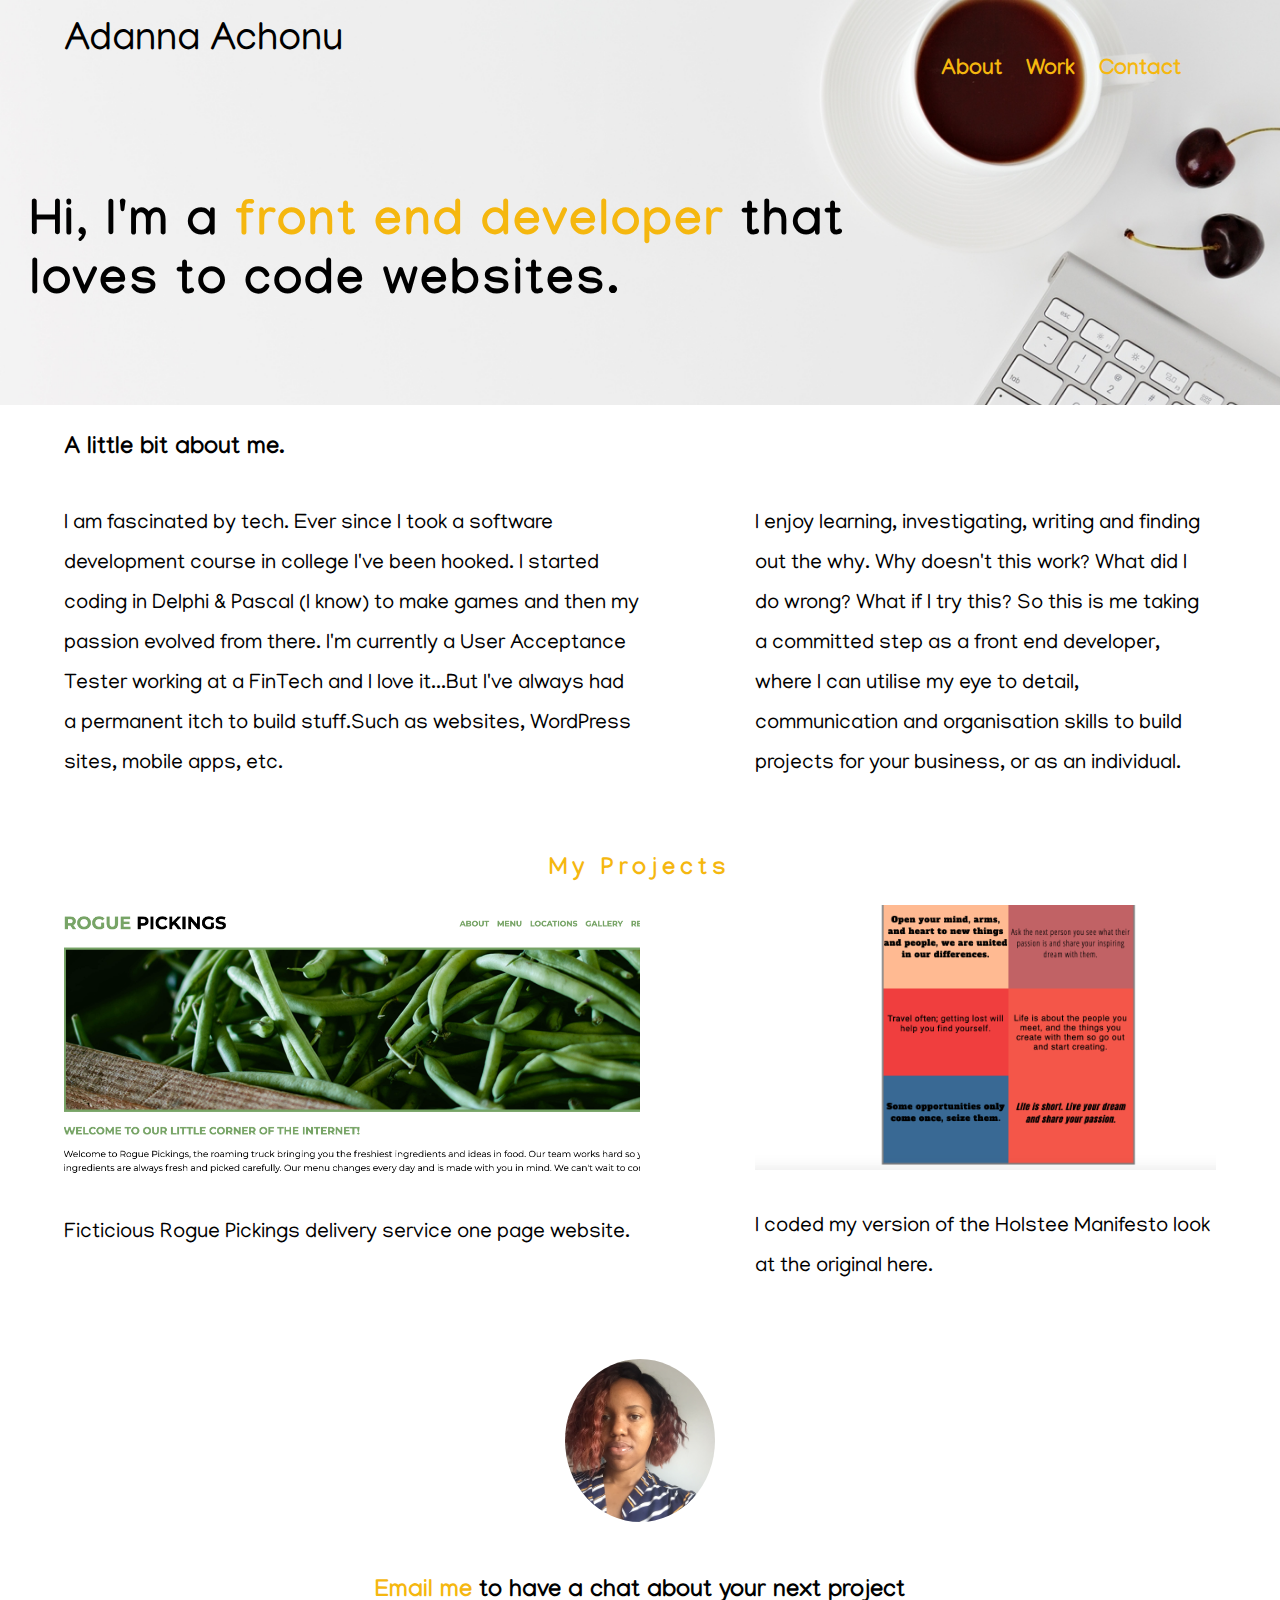
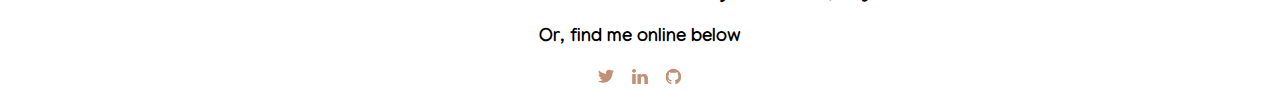
<file: index.html>
<!doctype html>
<html lang="en">
    <head>
        <title>Adanna Achonu | Portfolio </title>
		<link rel="stylesheet" href="css/normalize.css">
		<link rel="stylesheet" href="css/main.css">
    <link rel="stylesheet" href="css/responsive.css">
    <link href="https://fonts.googleapis.com/css?family=Manjari&display=swap" rel="stylesheet">
    <meta name="viewport" content="width=device-width, intial-scale=1.0">
    </head>
    <body>
		<header>
					<a href="index.html" id="logo"><h1>Adanna Achonu</h1></a>
					<nav>
						<ul>
							<li><a href="#title">About</a></li>
							<li><a href="#projects">Work</a></li>
							<li><a href="#profile-photo">Contact</a></li>
						</ul>
					</nav>
          <h2 id="intro">Hi, I'm a <span id="job-title">front end developer</span> that<br /> loves to code websites.</h2>
		</header>
    <div id="wrapper">
	<main>
    <h2 id="title">A little bit about me.</h2>
		<section class="primary">
						<p>I am fascinated by tech. Ever since I took a software development course
						in college I've been hooked. I started coding in Delphi & Pascal (I know) to make
						games and then my passion evolved from there. I'm currently a User Acceptance Tester
						working at a FinTech and I love it...But I've always had a permanent itch to build stuff.Such as websites,
  					WordPress sites, mobile apps, etc.</p>
    </section>
    <section class="secondary">
					<p>I enjoy learning, investigating, writing and finding out the why. Why doesn't this work? What did I do wrong?
					What if I try this? So this is me taking a committed step as a front end developer, where I can utilise
					my eye to detail, communication and organisation skills to build projects for your business, or as an individual.</p>
		</section>
	     <section>
         <h2 id="project-title">My Projects</h2>
         <ul id="projects">
           <li class="primary">
   					<a href="work/rogue-pickings/index.html">
   					<img src="img/rogue-pickings-2.png" alt="rogue-picking"/></a>
   					<p>Ficticious Rogue Pickings delivery service one page website.</p>
   					</a>
   				</li>
            <li class="secondary">
             <a href="work/Holstee/index.html">
             <img src="img/holstee-manifesto-2.png" alt="holstee-manifesto"/></a>
             <p>I coded my version of the Holstee Manifesto
                look at the original <a href="https://www.holstee.com/pages/manifesto" Target="_BLANK">here</a>.</p>
             </a>
           </li>
		</section>
		<footer>
					<img src="img/me.png" id="profile-photo" alt="contact image" />
						<h2><a href="mailto:adanna.achonu@gmail.com">Email me</a> to have a chat about your next project</h2>
						<h3 id="socialmedia-header">Or, find me online below</h3>

							<a href="https://twitter.com/adannaacho"><img src="img/icon-twitter.png" alt="twitter-icon" class="social-icon" /></a>
							<a href="https://uk.linkedin.com/in/adanna-achonu-91302837"><img src="img/icon-linkedin.png" alt="linkedin-icon" class="social-icon" /></a>
							<a href="https://github.com/achonu"><img src="img/icon-github.png" alt="github-icon" class="social-icon" /></a>

		</footer>
  </div>
</main>
    </body>
</html>
</file>
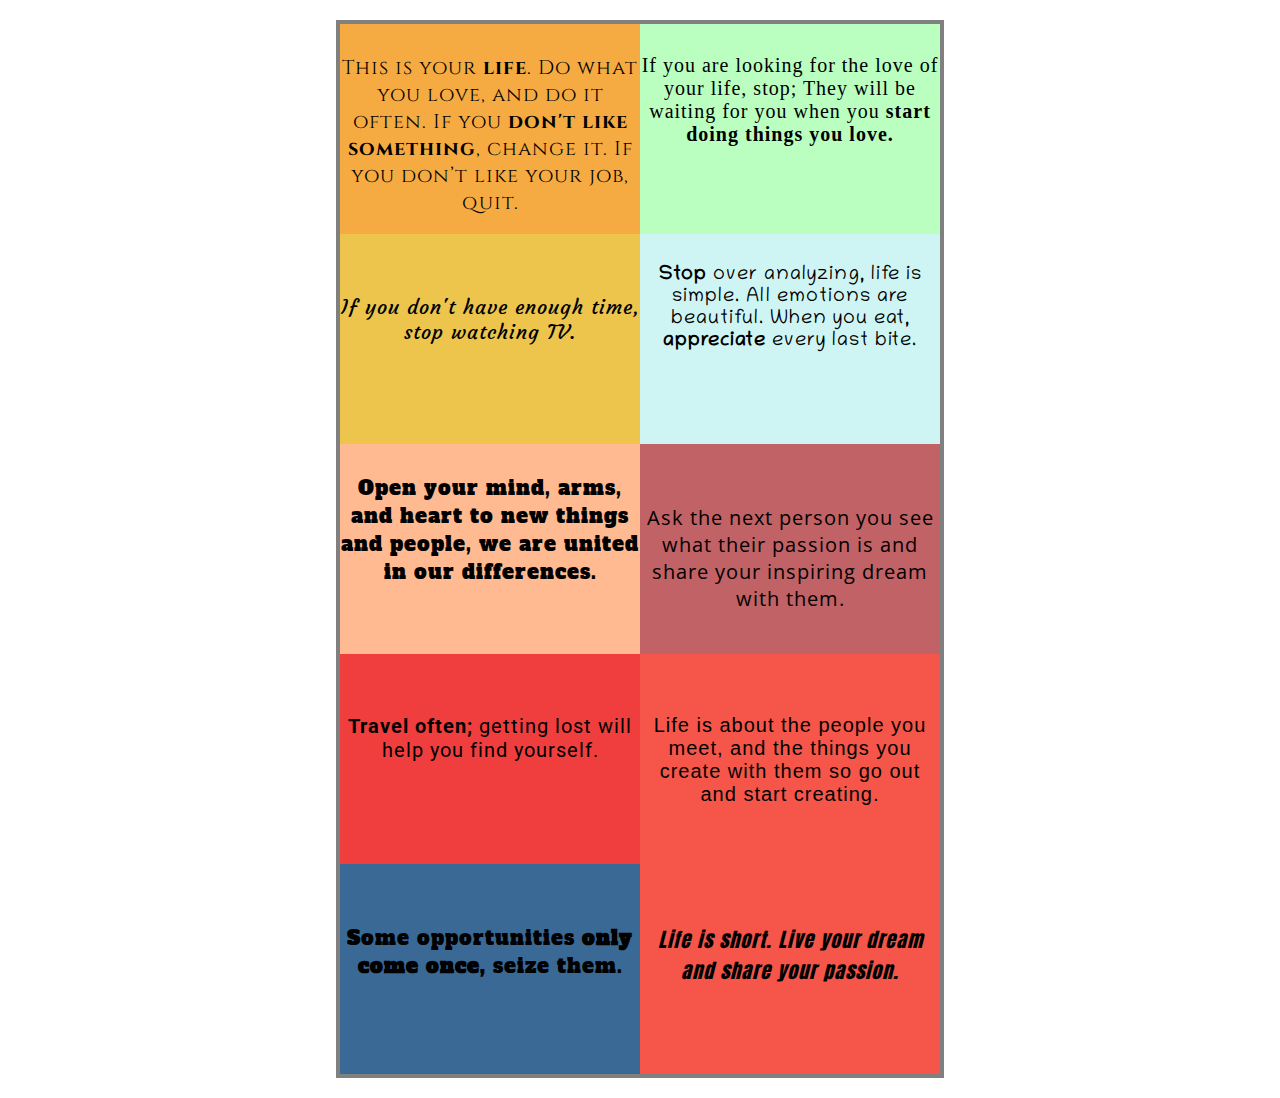
<file: work/Holstee/index.html>
<!doctype>
<html>
  <head>
	<link rel="stylesheet" href="css/normalize.css">
    <link rel="stylesheet" href="css/main.css">
    <link href="https://fonts.googleapis.com/css?family=Roboto&display=swap" rel="stylesheet">
    <link href="https://fonts.googleapis.com/css?family=Cinzel&display=swap" rel="stylesheet">
    <link href="https://fonts.googleapis.com/css?family=Courgette&display=swap" rel="stylesheet">
    <link href="https://fonts.googleapis.com/css?family=Alfa+Slab+One&display=swap" rel="stylesheet">
	<link href="https://fonts.googleapis.com/css?family=Chilanka&display=swap" rel="stylesheet">
	<link href="https://fonts.googleapis.com/css?family=Open+Sans+Condensed:300&display=swap" rel="stylesheet">
	<link href="https://fonts.googleapis.com/css?family=Anton&display=swap" rel="stylesheet">
	<link href="https://fonts.googleapis.com/css?family=Indie+Flower&display=swap" rel="stylesheet">
  </head>
  <body>
<main>
	<div class="div1">
		<div id="block1"><p>This is your <span>life</span>. Do what you love, and do it often. If you <span>don&apos;t like something</span>, change it.
		If you don’t like your job, quit.</p></div>
		<div id="block2"><p>If you don&apos;t have enough time, stop watching TV.</p></div>
		<div id="block3"><p>Open your mind, arms, and heart to new things and people, we are united in our differences.</p></div>
		<div id="block4"><p><strong>Travel often;</strong> getting lost will help you find yourself.</p></div>
		<div id="block5"><p>Some opportunities <strong>only come once,</strong> seize them.</p></div>
		</div>
	<div class="div2">
		<div id="block6"><p>If you are looking for the love of your life, stop; They will be waiting for you when you <strong>start doing things you love.</strong></p></div>
		<div id="block7"><p><strong>Stop</strong> over analyzing, life is simple. All emotions are beautiful. When you eat, <strong>appreciate</strong> every last bite.</p></div>
		<div id="block8"><p>Ask the next person you see what their passion is and share your inspiring dream with them.</p></div>
		<div id="block9"><p>Life is about the people you meet, and the things you create with them so go out and start creating.</p></div>
		<div id="block10"><p>Life is short. Live your dream and share your passion.</p></div>
		</div>
		</main>
	</body>
</html>
</file>
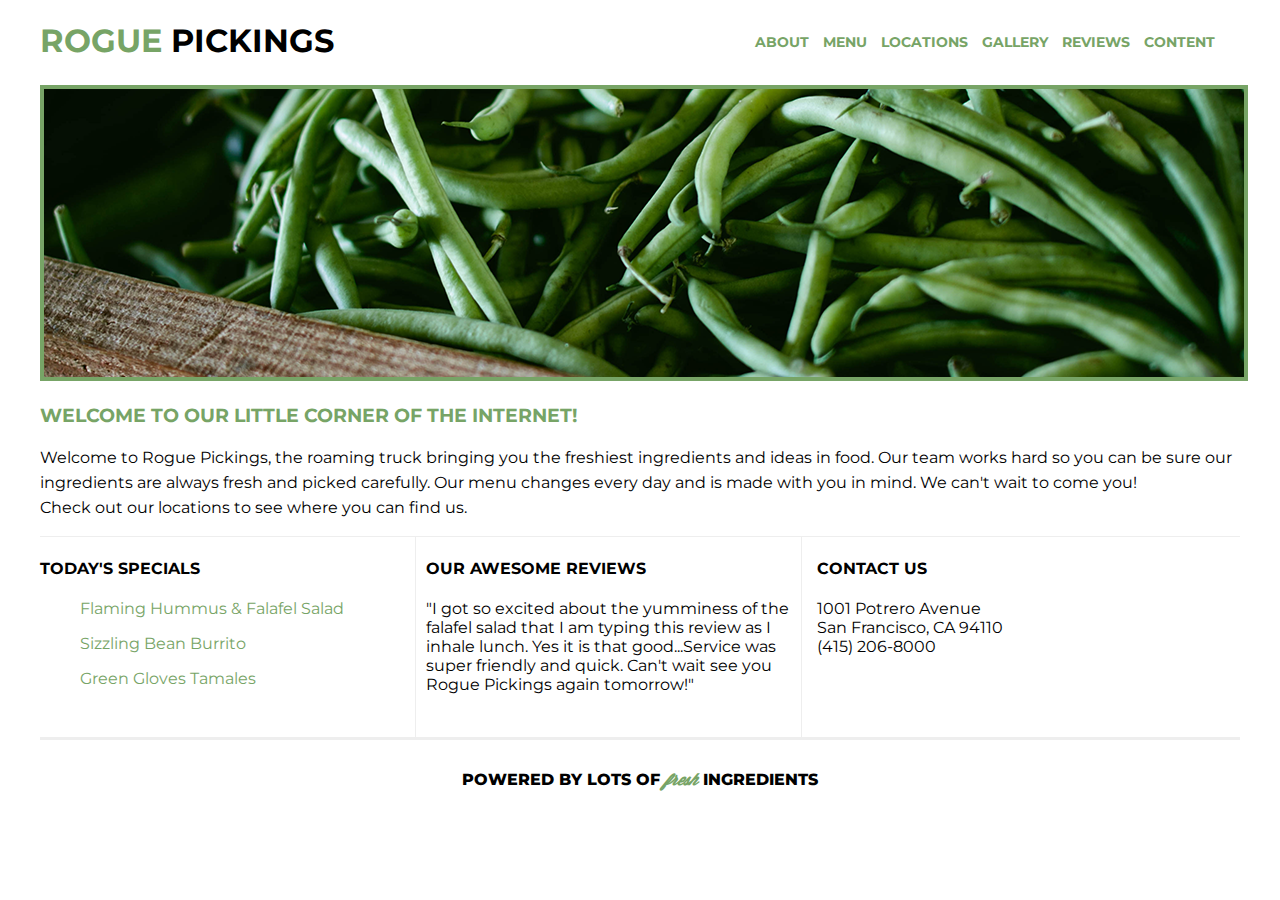
<file: work/rogue-pickings/index.html>
<!doctype html>
<html lang="en">
    <head>
        <title>Rogue Pickings Project</title>
        <link rel="stylesheet" href="css/normalize.css">
    	<link rel="stylesheet" href="css/main.css">
		   <link href="https://fonts.googleapis.com/css?family=Montserrat:400,700" rel="stylesheet">
    </head>
    <body>
      <header>
  			<div class="full-width">
  				<div class="half-width">
  					<h1><span class="color-highlight">Rogue</span> Pickings</h1>
  				</div>
  					<div class="half-width">
  					<nav>
  						<ul>
  							<li><a href="#about">About</a></li>
  							<li><a href="#menu">Menu</a></li>
  							<li><a href="#locations">Locations</a></li>
							<li><a href="#gallery">Gallery</a></li>
							<li><a href="#reviews">Reviews</a></li>
							<li><a href="#content">Content</a></li>
  						</ul>
  					</nav>
  				</div>
  			</div>
  				<div class="full-width">
            <img src="img/hero-img.png" alt="rogue-pickings-image /">
          </div>
        </header>
        <main>
          <div class="full-width">
            <h3 class="color-highlight">Welcome to our little corner of the internet!</h3>
				<p id="welcome-message">Welcome to Rogue Pickings, the roaming truck bringing you the freshiest ingredients and ideas
				  in food. Our team works hard so you can be sure our ingredients are always fresh and picked carefully.
				  Our menu changes every day and is made with you in mind. We can't wait to come you!<br />
				  Check out our locations to see where you can find us.</p>
          </div>
          <section>
              <div class="full-width" id="bottom-section">
						<div class="third-width">
						  <h4>Today's Specials</h4>
						  <ul class="color-highlight">
							<li><p>Flaming Hummus & Falafel Salad</p></li>
							<li><p>Sizzling Bean Burrito</p></li>
							<li><p>Green Gloves Tamales</p></li>
						  </ul>
					</div>
					<div class="third-width" id="awesome-reviews">
								<h4>Our Awesome Reviews</h4>
								<p>"I got so excited about the yumminess of the falafel salad that I am
								typing this review as I inhale lunch. Yes it is that good...Service was
								super friendly and quick. Can't wait see you Rogue Pickings again tomorrow!"</p>
					</div>
					<div class="third-width" id="contact-us">
						  <h4>Contact Us</h4>
							<p>1001 Potrero Avenue<br >San Francisco, CA 94110<br />(415) 206-8000</p>
					</div>
				</div>
              <div class="full-width" >
                <footer>
                  <p>Powered by lots of <span class="color-highlight">fresh</span> ingredients</p>
                  </footer>
              </div>
          </section>
        </main>
    </body>
</html>
</file>
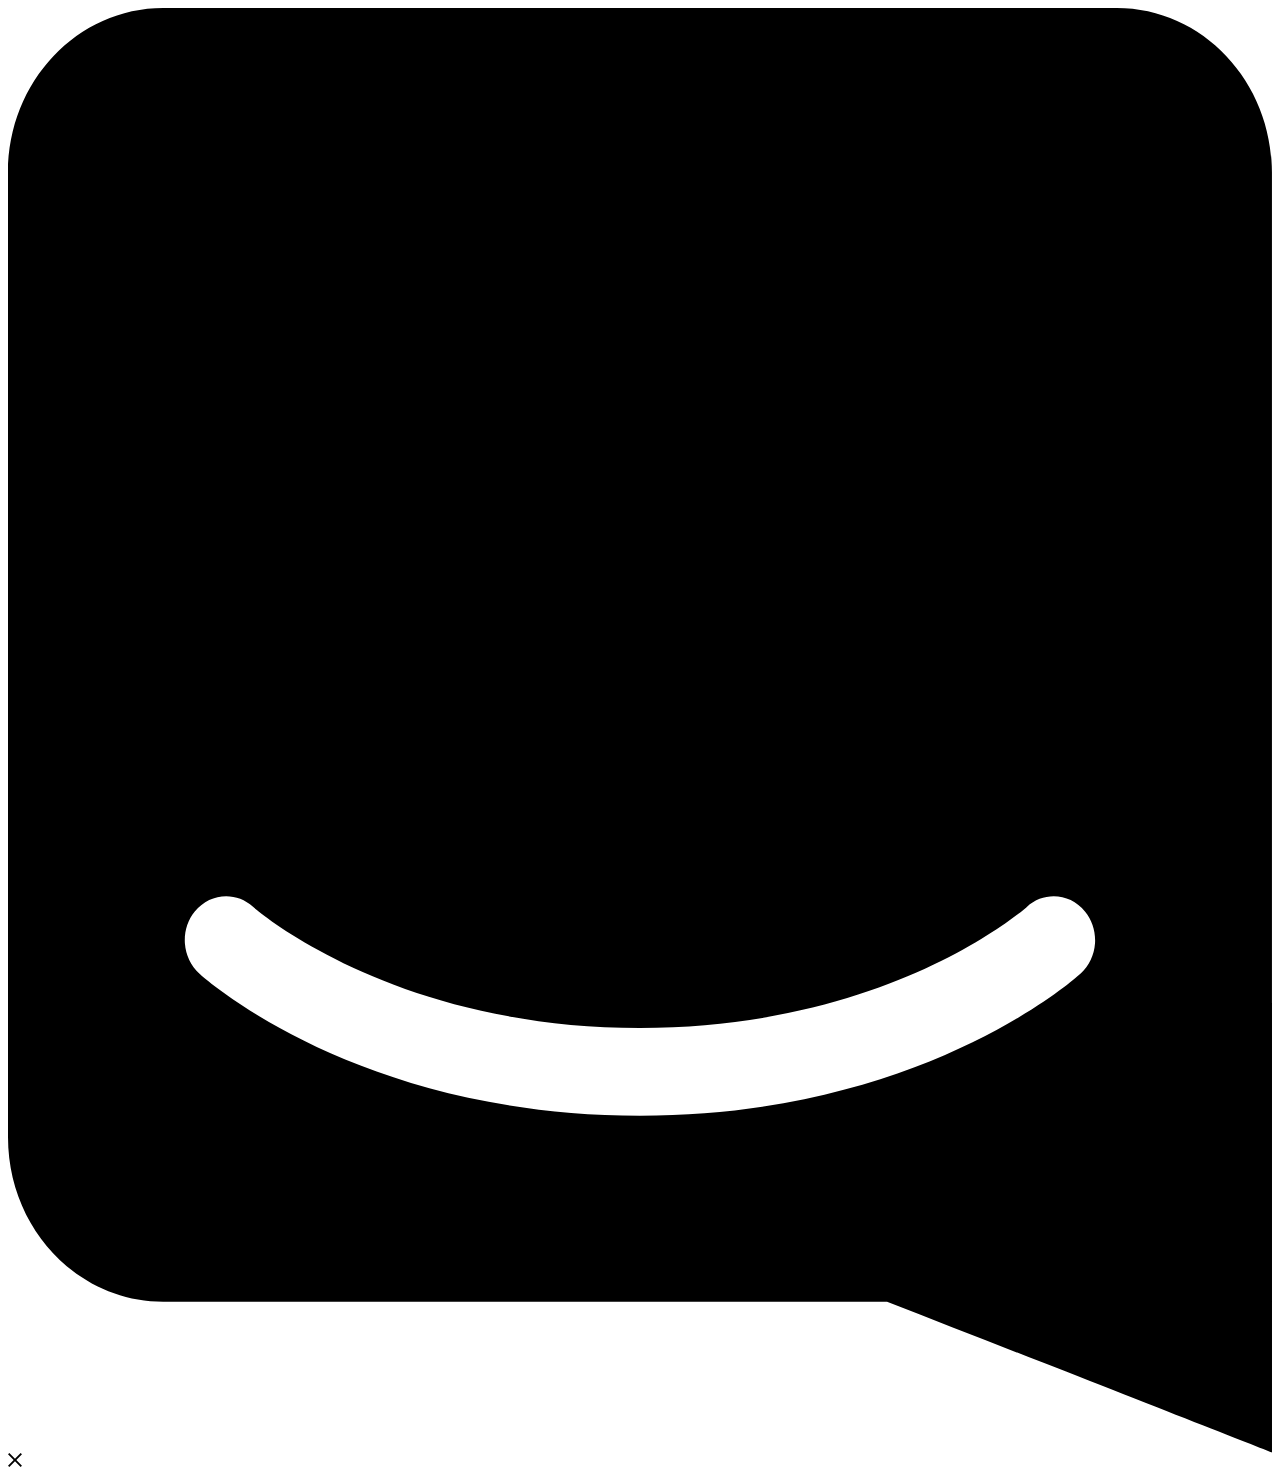
<file: img/Code Challenge_ Make an About Page_files/saved_resource(3).html>
<!-- saved from url=(0011)about:blank -->
<html lang="en"><head><meta http-equiv="Content-Type" content="text/html; charset=UTF-8">
      <title>Intercom Live Chat</title>
      <!--<base target="_parent">--><base href="." target="_parent">
    <style data-emotion="intercom-global"></style><style data-emotion="intercom"></style></head>
    <body id="intercom-container-body">
      <div id="intercom-container" class="intercom-namespace" role="main" aria-live="polite" data-accessibility-theme="dark" data-secondary-accessibility-theme="dark"><div tabindex="-1" role="region"><div class="intercom-launcher  intercom-rkaeus e2ujk8f0" aria-label="Open Intercom Messenger" role="button" tabindex="0"><div class="intercom-dlvlg4 e2ujk8f1"><svg focusable="false" aria-hidden="true" viewBox="0 0 28 32"><path d="M28,32 C28,32 23.2863266,30.1450667 19.4727818,28.6592 L3.43749107,28.6592 C1.53921989,28.6592 0,27.0272 0,25.0144 L0,3.6448 C0,1.632 1.53921989,0 3.43749107,0 L24.5615088,0 C26.45978,0 27.9989999,1.632 27.9989999,3.6448 L27.9989999,22.0490667 L28,22.0490667 L28,32 Z M23.8614088,20.0181333 C23.5309223,19.6105242 22.9540812,19.5633836 22.5692242,19.9125333 C22.5392199,19.9392 19.5537934,22.5941333 13.9989999,22.5941333 C8.51321617,22.5941333 5.48178311,19.9584 5.4277754,19.9104 C5.04295119,19.5629428 4.46760991,19.6105095 4.13759108,20.0170667 C3.97913051,20.2124916 3.9004494,20.4673395 3.91904357,20.7249415 C3.93763774,20.9825435 4.05196575,21.2215447 4.23660523,21.3888 C4.37862552,21.5168 7.77411059,24.5386667 13.9989999,24.5386667 C20.2248893,24.5386667 23.6203743,21.5168 23.7623946,21.3888 C23.9467342,21.2215726 24.0608642,20.9827905 24.0794539,20.7254507 C24.0980436,20.4681109 24.0195551,20.2135019 23.8614088,20.0181333 Z"></path></svg></div><div class="intercom-fvs20o e2ujk8f2"><svg focusable="false" aria-hidden="true" width="14" height="14"><path d="M13.978 12.637l-1.341 1.341L6.989 8.33l-5.648 5.648L0 12.637l5.648-5.648L0 1.341 1.341 0l5.648 5.648L12.637 0l1.341 1.341L8.33 6.989l5.648 5.648z" fill-rule="evenodd"></path></svg></div></div></div></div>
    
  
</body></html>
</file>
<file: css/main.css>
/****BASE STYLES****/

body {
	font-family: 'Manjari', sans-serif;

}

#wrapper {
	max-width: 1200px;
	margin: 0 auto;
	padding: 0 5%;
	clear: both;
}

a {
	text-decoration: none;
}

img {
	max-width: 100%; /** fill the width of their parent container*/
}

h1 {
	text-align: center;
	margin: 0;
}
/****GRID STYLES****/


/***HEADER STYLES***/

header {
    height: 400px;
    background: url('../img/header-image.jpg');
    background-size: cover;
}

header {
	float: left; /*for desktop style*/
	margin: 0 0 30px 0;
	padding: 5px 0 0 0;
	width: 100%; /*because the header is floated it has no width so this fixes that*/
}

#logo {
	text-align:center;
	margin: 0;


}
h1 {

	margin: 15px 0; /*15px for top and bottom*/
	font-weight: normal;
}

h2 {
	font-size: 1.5em;
	font-weight: 800;
}

h2 span {
	color: #f5b70f;
}

#intro {
	padding-left: 30px;
	letter-spacing: 2px;
	padding-top: 50px;



}

/****NAVIGATION******/

nav {
	text-align:center;
	padding: 15px 25px;
	margin: 20px 0 0; /* top 20px left, right & bottom 0*/
}

nav li {
	display: inline-block;
}

nav a {
	padding: 15px 10px;
	font-weight: 800;
}

/*****FOOTER******/

footer {
	clear:both; /*cleared on both left and right sides*/
	text-align: center;
	padding-top: 50px;
	color: #000;
}

h2 a {
	color:#f5b70f;
}

.social-icon {
  	width: 20px;
  	margin: 0 5px; /*right left 5px*/
}

/***PROFILE PHOTO*****/

#profile-photo{
	max-width: 150px;
	margin: 0 auto 30px;
	border-radius: 100%;
}

/*****ABOUT ME********/

.primary, .secondary{
  line-height: 30px;
}
/*******MY PROJECTS********/


#project-title {
	text-align: center;
	color: #f5b70f;
}

#projects {
	margin: 0;
	padding: 0;
	list-style: none;
}


/* nav background on mobile*/
nav {
	background-color: #f5b70f;
}

/*links*/

a {
	color:#000;
}

/*nav links*/
nav a, nav a:visited {
	color: #fff;
}

/*selected nav links*/
nav a.selected, nav a:hover, p a:hover {
	color: grey;
}
</file>
<file: css/responsive.css>
@media screen and (min-width: 480px){ /*if the screen width is larger than 480 then apply the styles*/

/** TWO COLUMN LAYOUT**/
 .primary {
   width: 50%;
   float: left;
 }

 .secondary {
   width: 40%;
   float:right;
 }

 #project-title {
   clear:both;
 }


}

@media screen and (min-width: 660px){ /*if the screen width is larger than 660px then apply the styles*/

  nav {
    background:none;
    float: right;
    font-size: 1.125em;
    margin-right: 5%;
    text-align: right;
    width: 45%;

  }

  nav a, nav a:visited {
      color: #f5b70f;
      font-size: 22px;
  }

  #logo {
    float: left;
    margin-left: 5%;
    text-align: left;

}

#intro {
  	padding-top:150px;
    font-size: 50px;
}

h1 {
  font-size: 2.5em;
}

.primary, .secondary{
  font-size: 21px;
  line-height: 40px;
}

#project-title {
  padding-top:50px;
  letter-spacing: 5px;
}

}
</file>
<file: work/Holstee/css/main.css>
main {
  width: 600px;
  overflow: auto; /*To solve the margin collapse on the parent element*/
  margin: 0 auto;
  border: 4px solid grey;
  margin-top: 20px;
  margin-bottom:20px;
}

.div1 {
width: 300px;
float: left;
}

.div2 {
  width: 300px;
  float:left;
}

/**GENERAL BLOCK STYLES***/

#block2 p,
#block4 p,
#block5 p,
#block8 p,
#block9 p,
#block10 p {
	padding-top: 30px;
}


#block1,
#block2,
#block3,
#block4,
#block5,
#block6,
#block7,
#block8,
#block9,
#block10 {
	height: 200px;
	padding-top:10px;
	text-align: center;
	letter-spacing: 1px;
	font-size: 20px;
}


/* BLOCK STYLES*/

#block1{
  background-color: #f5aa42;
  font-family: 'Cinzel', serif;
  
}

#block1 span {
  font-weight: bolder;
}

#block2{
  background-color: #edc54c;
  font-family: 'Courgette', cursive;
}

#block3{
  background-color: #ffba92;
  font-family: 'Alfa Slab One', cursive;
}

#block4{
  background-color: #f03e3e;
  font-family: 'Roboto', cursive;
}

#block5{
  background-color: #396994;
  font-family: 'Alfa Slab One', cursive;
}

#block6{
  background-color: #baffbf;
  font-family: 'Georgia', cursive;
}

#block7{
  background-color: #cef5f4;
  font-family: 'Chilanka', cursive;
}

#block8{
  background-color: #c16266;
  font-family: 'Open Sans Condensed', sans-serif;
}

#block9{
  background-color: #f55649;

}

#block10{
  background-color: #f55649;
  font-family: 'Anton', sans-serif;
  font-style:italic;
}
</file>
<file: work/rogue-pickings/css/main.css>
/****BASE STYLES****/

@font-face{
	font-family: 'Wisdom Script';
	src: url('../fonts/wisdom-script.otf') format('opentype');
}

body {
	font-family: 'Montserrat', Helvetica, Arial, sans-serif;
}

h4, h3, header h1, nav ul li a, footer p {
	text-transform: uppercase;
}

.color-highlight{
  color: #77a466;
}

img {
  border: 4px solid #77a466;
}

ul {
  list-style: none;
}


/****GRID STYLES****/
.full-width{
	width: 1200px;
	margin: 0 auto; /*For center alignment*/
}

.half-width{
	width:600px;
	float:left;
}

.third-width{
	width:375px;
	float:left;
	height: 200px;
}

/*** HEADER STYLES ***/


nav {
    float: right;
    padding: 15px 25px;
}
nav ul li{
    display: inline-block;
}
nav ul li a {
    text-transform: uppercase;
    text-decoration: none;
    font-size: 14px;
	font-weight: bolder;
    color: #77a466;
    padding-left: 10px;
    line-height: 23px;
}

/*** WELCOME STYLES ****/

#welcome-message {
line-height: 25px;
}


/*******Bottom Section********/

#awesome-reviews {
	border-left: 1px solid #eee;
	border-right: 1px solid #eee;
	padding-left:10px;
}

#bottom-section {
	border-top: 1px solid #eee;
}

#awesome-reviews p {
  font-size: 16px;

}
#contact-us h4 {
  font-size: 16px;
}

#contact-us {
  padding-left: 15px;
}

/*** FOOTER STYLES *****/

footer {
    clear:both;
}

footer span {
    font-family: 'Wisdom Script', cursive;
    text-transform: lowercase;
	font-style: italic;
}

footer p {
  text-align: center;
  padding-top:30px;
  border-top: 3px solid #eee;
  font-weight: 800;
}
</file>
